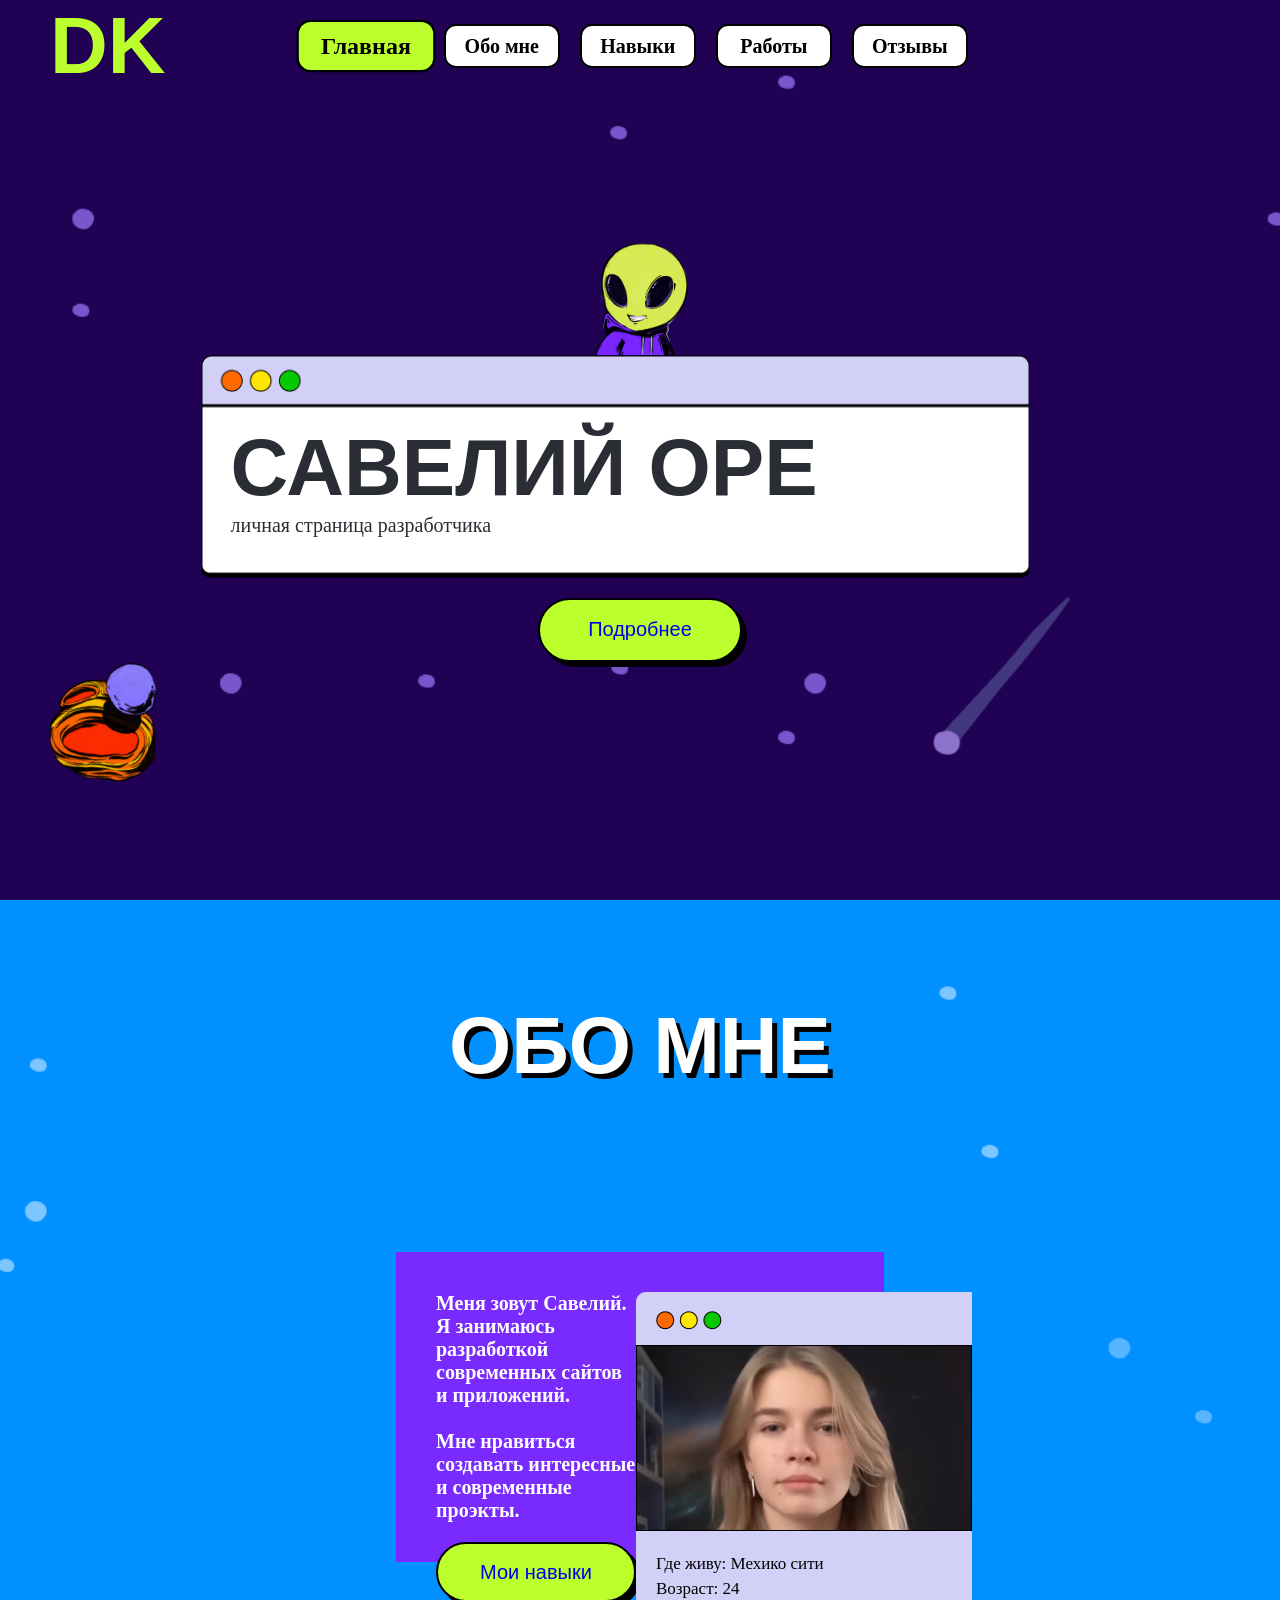
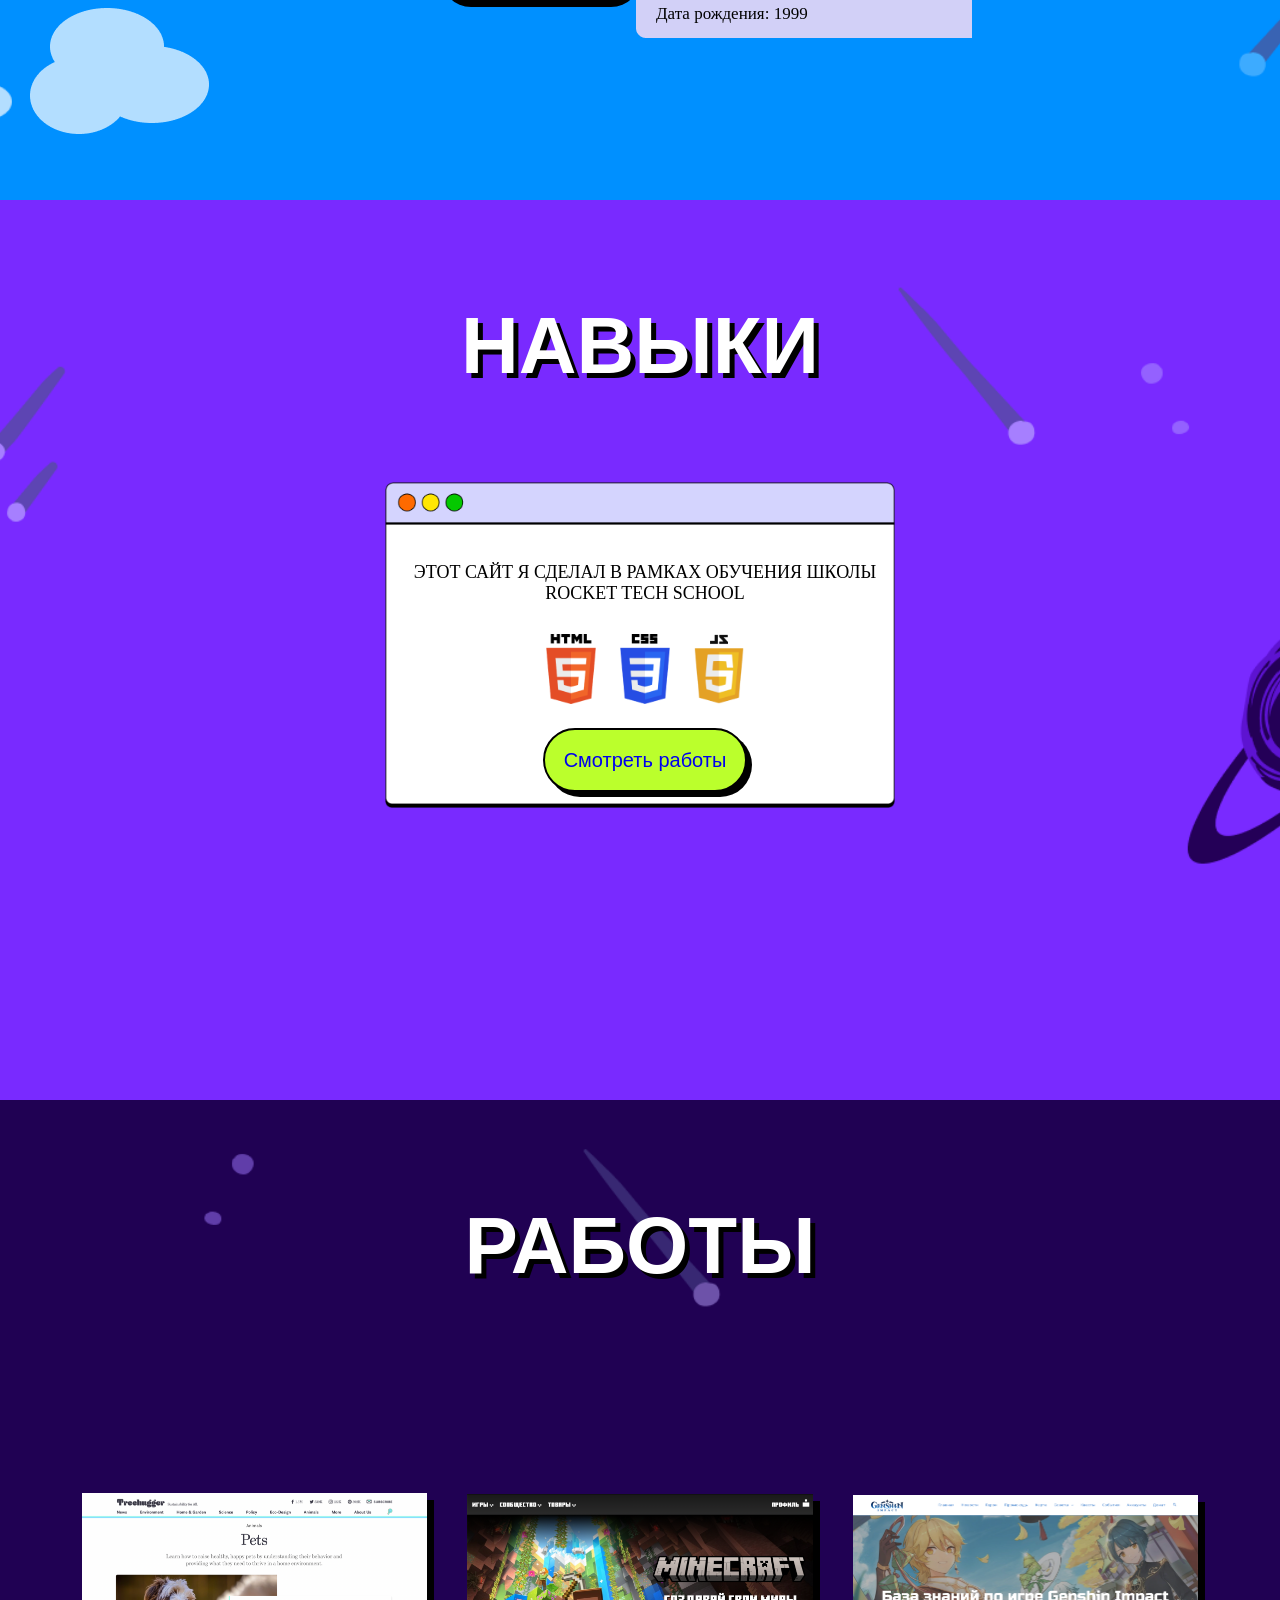
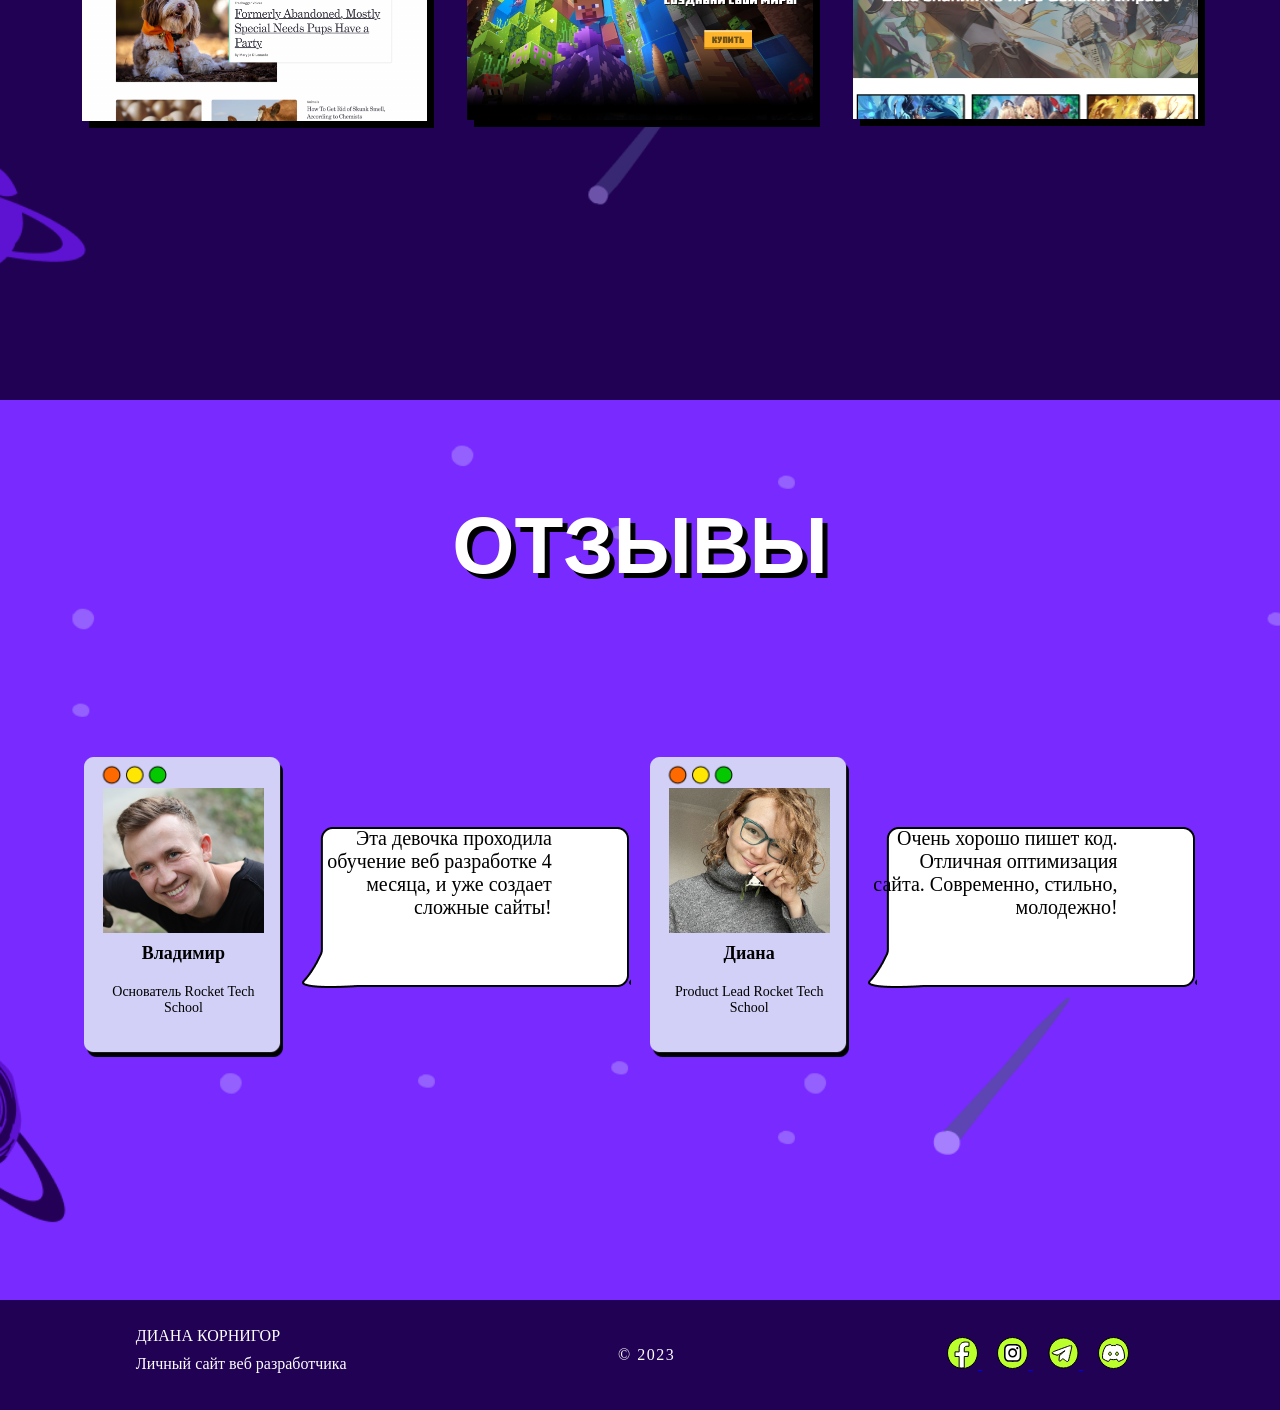
<file: index.html>
<!DOCTYPE html>
<html lang="en">
<head>
    <meta charset="UTF-8">
    <meta name="viewport" content="width=device-width, initial-scale=1.0">
    <link rel="stylesheet" href="style.css">
  <link rel="stylesheet"href="https://cdnjs.cloudflare.com/ajax/libs/animate.css/4.1.1/animate.min.css"/>
    <title>Jocument</title>
</head>
<body>
    <section id="main">
        <div class="main-block">
            <img src="img/maskot.png" width="125">
            <div class="main-content">
                <h1 class="main-title">
                    САВЕЛИЙ ОРЕ
                </h1>
                <p class="main-subtitle">
                    личная страница разработчика
                </p>
            </div>
            <div class="button">
                <a href="#">Подробнее</a>
            </div>
        </div>
        <div class="moving-planet"></div>
    </section>
    <nav>
        <div class="fixed-menu">
        <h1 class="logo">DK</h1>
        <div class="nav-links">
            <h1 class="nav-link main-link active" href="#main">Главная</h1>
            <h1 class="nav-link about-link" href="#about">Обо мне</h1>
            <h1 class="nav-link skills-link" href="#skills">Навыки</h1>
            <h1 class="nav-link works-link" href="#works">Работы</h1>
            <h1 class="nav-link comments-link" href="#comments">Отзывы</h1>
        </div>
        <div class="mobile-button">
            <img src="img/mobile_menu.png" width="40">
        </div>
        <div class="mobile-menu hide">
            <div class="mobile-nav-links">
                <a class="nav-link" href="#main">
                    Главная</a>
                <a class="nav-link" href="#about"> 
                    Обо мне</a>
                <a class="nav-link" href="#skills"> 
                    Навыки</a>
                <a class="nav-link" href="#works"> 
                    Работы</a>
                <a class="nav-link" href="#comments"> 
                    Отзывы</a>
             </div>
       </div>
    </div>
    </nav>
    <section id="about">
        <h1 class="title">ОБО МНЕ</h1>
        <div class="about-block">
            <div class="about-content">
                <div class="about-text">
                    <p class="about-title"> Меня зовут Савелий.
                        Я занимаюсь разработкой современных сайтов и приложений. <br><br>
                        Мне нравиться создавать интересные и современные проэкты.
                    </p>
                    <button class="button">
                        <a href="#">Мои навыки</a>
                    </button>
                </div>
                <div class="about-card">
                    <img src="img/photo.png">
                    <p>Где живу: Мехико сити</p>
                    <p>Возраст: 24</p>
                    <p>Дата рождения:  1999</p>
                </div>
            </div>
        </div>
        <div class="moving-cloud">
            
        </div>
    </section>
    <section id="skills">
        <h1 class="title">НАВЫКИ</h1>
        <div class="skills-block">
            <div class="skills-card">
                <p> ЭТОТ САЙТ Я СДЕЛАЛ В РАМКАХ ОБУЧЕНИЯ ШКОЛЫ ROCKET TECH SCHOOL</p>
                <div class="languages">
                    <img src="img/html.png" width="70">
                    <img src="img/css.png" width="70">
                    <img src="img/js.png" width="70">
                </div>
                <div class="button">
                    <a href="#">Смотреть работы</a>
                </div>
            </div>
        </div>
    </section>
    <section id="works">
        <h1 class="title">РАБОТЫ</h1>
        <div class="works-block">
            <img src="img/work1.png">
            <img src="img/work2.png">
            <img src="img/work3.png">
        </div>
    </section>
    <section id="comments">
        <h1 class="title"> ОТЗЫВЫ </h1>
        <div class="comments-block">
            <div class="comment-card">
                <img src="img/photo1.png">
                <h3>Владимир</h3>
                <p>Основатель Rocket Tech School</p>
            </div>
            <div class="comment">
                <p> Эта девочка проходила обучение
                     веб разработке 4 месяца, 
                    и уже создает сложные сайты!</p>
            </div>
             <div class="comment-card">
       <img src="img/photo2.png">
       <h3>Диана</h3>
       <p>Product Lead Rocket Tech School</p>
   </div>
   <div class="comment">
       <p>
           Очень хорошо пишет код.
           Отличная оптимизация сайта.
           Современно, стильно, молодежно!
       </p>
   </div>
        </div>
    </section>
    <footer>
        <div class="footer-info">
            <p>ДИАНА КОРНИГОР</p>
       <p>Личный сайт веб разработчика</p>
        </div>
   <div class="footer-year">
       <p>© 2023</p>
   </div>
   <div class="footer-links">
       <a href="#"> <img src="img/facebook.svg"> </a>
       <a href="#"> <img src="img/instagram.svg"> </a>
       <a href="#"> <img src="img/telegram.svg"> </a>
       <a href="#"> <img src="img/discord.svg"> </a>
   </div>
    </footer>
    <script src="main.js"></script>
</body>
</html>
</file>
<file: style.css>
.inter-<uniquifier> {
  font-family: "Inter", sans-serif;
  font-optical-sizing: auto;
  font-weight: 700;
  font-style: normal;
}


.comfortaa-<uniquifier> {
  font-family: "Comfortaa", sans-serif;
  font-optical-sizing: auto;
  font-weight: 700;
  font-style: normal;
}

section{
  background-position: center;
  background-repeat: no-repeat;
  background-size: cover;
  min-height: 100vh;
  position: relative;
}

#main{
  background-image: url(img/bgMAIN.png);
}

#about{
  background-image: url(img/bgABOUT.png);
}

#skills{
  background-image: url(img/bgSKILLS.png);
}

#works{
  background-image: url(img/bgWORKS.png);
}

#comments{
  background-image: url(img/bgCOMMENTS.png);
}

.main-block, .about-block, .skills-block, .works-block, .comments-block{
  display: flex;
  justify-content: center;
  align-items: center;
  min-height: 70vh;
}

.main-block{
  flex-direction: column;
  height: 100vh;

}

.main-content{
  background-image: url(img/form1.png);
  background-repeat: no-repeat;
  background-size: contain;
  width: 849px;
  height: 223px;
  padding-left: 30px;
}

.main-title{
  padding-top: 67px;
  color: #2B2D35;
  font-size: 80px;
}

.main-subtitle{
  color: #2B2D35;
  font-size: 20px;
  font-family: 'Comfortaa';
}

.button{
  width: 200px;
  height: 60px;
  border-radius: 100px;
  border: 2px solid #000;
  background-color: #BBFF2C;
  display: flex;
  justify-content: center;
  align-items: center;
  box-shadow: 5px 5px 0 #000000;
  margin-top: 20px;
  transition-duration: 0.3s;
}

.button:hover{
  background: #a0d826;
}

.button a {
font-size: 20px;
text-decoration: none;
}

.button:hover{
  background: #a0d826;
}

.main{
  background-image: url(img/planet.png);
  width: 405px;
  height: 330px;
  padding-right: 20px;
  transform: rotate(45deg);
}

.moving-planet {
  background: url(img/moving-planet.png);
  background-repeat: no-repeat;
  width: 200px;
  height: 230px;
  transform: rotate(-15deg);
  position: absolute;
  bottom: 30px;
  left: 30px;
  
}
@keyframes planet-move {
  from{transform: translateY(0px);}
  to{transform: translateY(70px);}
}

moving-planet{
  animation-name: planet-move;
  animation-duration: 2s;
  animation-iteration-count: infinite;
  animation-direction: alternate;
}

.title{
  padding-top: 100px;
  text-align: center;
  color: #FFF;
  font-size: 80px;
  text-shadow: 5px 5px 0 #000000;
 }

.about-content{
  width: 35%;
  height: 270px;
  background: #792AFF;
  padding-left: 40px;
  padding-top: 40px;
  position: relative;
  display: flex;
  align-items: flex-start;
  justify-content: space-between;
}


.about-title{
  color: #FFF;
  font-size: 20px;
  font-weight: 700;
  max-width: 463px;
  margin-bottom: 20px;
  font-family: 'Comfortaa';
}


.about-card{
  background-image: url(img/form2.png);
  background-repeat: no-repeat;
  width: 376px;
  height: 346px;
  display: flex;
  flex-direction: column;
  justify-content: center;
  align-items: center;
  padding-top: 20px;
  position: relative;
}

.about-card p{
  color: #000;
  font-size: 17px;
  align-self: flex-start;
  padding-left: 20px;
  line-height: 25px;
  font-family: 'Comfortaa';
}

.about-card img{
  padding-bottom: 0;
  margin-bottom: 20px;
  display: block;
}

.moving-cloud{
  background: url(img/cloud.png);
  background-repeat: no-repeat;
  width: 180px;
  height: 162px;
  position: absolute;
  bottom: 30px;
  left: 30px;
}

.skills-card{
  background-image: url(img/form3.png);
  background-repeat: no-repeat;
  background-size: contain;
  height: 450px;
  display: flex;
  flex-direction: column;
  align-items: center;
  margin-top: 100px;
  margin: 20px;
  padding-left: 10px;
}

.skills-card p{
  color: #000;
  font-size: 18px;
  margin-top: 80px;
  margin-bottom: 30px;
  text-align: center;
  max-width: 500px;
  font-family: 'Comfortaa';
}

.moving-planet2{
  background: url(img/moving-planet2.png);
  background-repeat: no-repeat;
  width: 208px;
  height: 200px;
  position: absolute;
  bottom: 70px;
  left: 0;
}

.moving-planet, .moving-planet2, .moving-cloud{
  animation-name: planet_move;
  animation-duration: 2s;
  animation-iteration-count: infinite;
  animation-direction: alternate;
}

.works-block img{
    margin: 0 20px;
    width: 27%;
    box-shadow: 
      7px 7px 0 #000000;
}

.comments-block{
  justify-content: space-evenly;
  max-width: 1150px;
  margin: auto;
}

.comment-card{
  background-image: url(img/card.png);
  background-repeat: no-repeat;
  background-position: center;
  background-size: contain;
  height: 300px;
  display: flex;
  flex-direction: column;
  justify-content: center;
  align-items: center;
  max-width: 200px;
}

.comment-card h3{
  font-size: 18px;
  font-family: 'Comfortaa';
  padding: 10px;
}

.comment-card p{
  font-size: 14px;
  font-family: 'Comfortaa';
  padding: 10px 20px;
  text-align: center;
}

.comment{
  background-image: url(img/comment.png);
  width: 329px;
  height: 161px;
  justify-content: center;
  align-items: center;
}

.comment {
  text-align: right;
}

.comment p{
  font-family: 'Comfortaa';
  font-size: 20px;
  max-width: 250px;
}

footer{
   background-color: #200153;
   height: 110px;
   display: flex;
   justify-content: space-around;
   align-items: center;
   color: #FFF;
}

.footer-info p{
   font-family: 'Comfortaa';
   padding-bottom: 10px;
}

.footer-year p{
   font-family: 'Comfortaa';
   letter-spacing: 1.5px;
}

.footer-links a{
   margin-right: 15px;
}

nav{
  position: fixed;
  top: 0;
  width: 100%;
  z-index: 10;
}

.fixed-menu{
  display: flex;
  justify-content: space-between;
  align-items: center;
  flex: 1;
}

.nav-links{
  display: flex;
  justify-content: center;
  flex-grow: 1;
  padding-right: 150px;
}

.nav-link{
   width: 112px;
   height: 40px;
   border-radius: 12px;
   border: 2px solid #000;
   background-color: #FFF;
   text-decoration: none;
   color: #000;
   font-size: 20px;
   font-family: 'Comfortaa';
   display: flex;
   justify-content: center;
   align-items: center;
   margin-right: 20px;
}

.logo{
   color: #BBFF2C;
   font-size: 80px;
   padding-left: 50px;
}

*{
  margin: 0;
  font-family: 'Inter', sans-serif;
  scroll-behavior: smooth;
}

.active{
  background-color: #BBFF2C;
  transform: scale(1.2, 1.2);
}
.mobile-button{
   display: none;
   padding-top: 10px;
   width: 40px;
   position: absolute;
   right: 20px;
}
@media (max-width: 1000px) {
  .nav-links {
    display: none;
  }
  .logo{
    font-size: 40px;
    padding-left: 20px;
    padding-top: 10px;
  }
  .main-content{
    max-width: 320px;
  }
  .main-title{
    padding-top: 30px;
    font-size: 30px;
  }
  .main-subtitle{
    font-size: 15px;
  }
  .planet, .moving-cloud, .moving-planet2 {
    display: none;
  }
  .title{
    font-size: 25px;
    padding-top: 15px;
  }
  .about-block{
    flex-direction: column;
    margin-top: 10px;
    padding: 0;
  }
  .about-content{
    width: 85%;
    height: auto;
    flex-direction: column;
    align-items: center;
    padding: 15px;
 }
  .about-card{
    width: 100%;
    height: auto;
    margin-top: 15px;
    background-size: contain;
  }
  .about-card img{
    max-width: 120px;
    height: auto;
  }
  .about-card p{
    padding-left: 0;
    text-align: center;
    align-self: center;
  }
  .skills-card{
    margin: 10px;
    padding-left: 5px;
    background-size: contain;
  }
  .skills-card p{
    font-size: 8px;
    margin-top: 7.5%;
    margin-bottom: 10px;
  }
  .works-block{
    flex-direction: column;
    padding: 10px 0;
  }
  .works-block img{
    margin: 10px 0;
    width: 85%;
  }
  .comments-block{
    flex-direction: column;
    align-items: center;
    justify-content: flex-start;
    margin: 0 auto;
    padding-top: 25px;
  }
  .comment{
    background-image: url(img/comment-mobile.png);
  }
  .comment p{
    font-size: 7.5px;
    max-width: 145px;
  }
  .button{
    width: 150px;
    height: 40px;
    z-index: 2;
    }
    .button a{
      font-size: 15px;
      }
    .mobile-button{
      display: block;
    }
}



.hide{
   display: none;
}

.mobile-menu{
   position: absolute;
   top: 0;
   z-index: -1;
   width: 100%;
   background-color: #200153;
   min-height: 100vh;
}

.mobile-nav{
   height: 100vh;
   display: flex;
   flex-direction: column;
   justify-content: center;
   align-items: center;
}
.mobile-nav-links .nav-link{
   margin-bottom: 30px;
   width: 210px;
   height: 50px;
}

.off-scroll{
  overflow: hidden;
}
</file>
